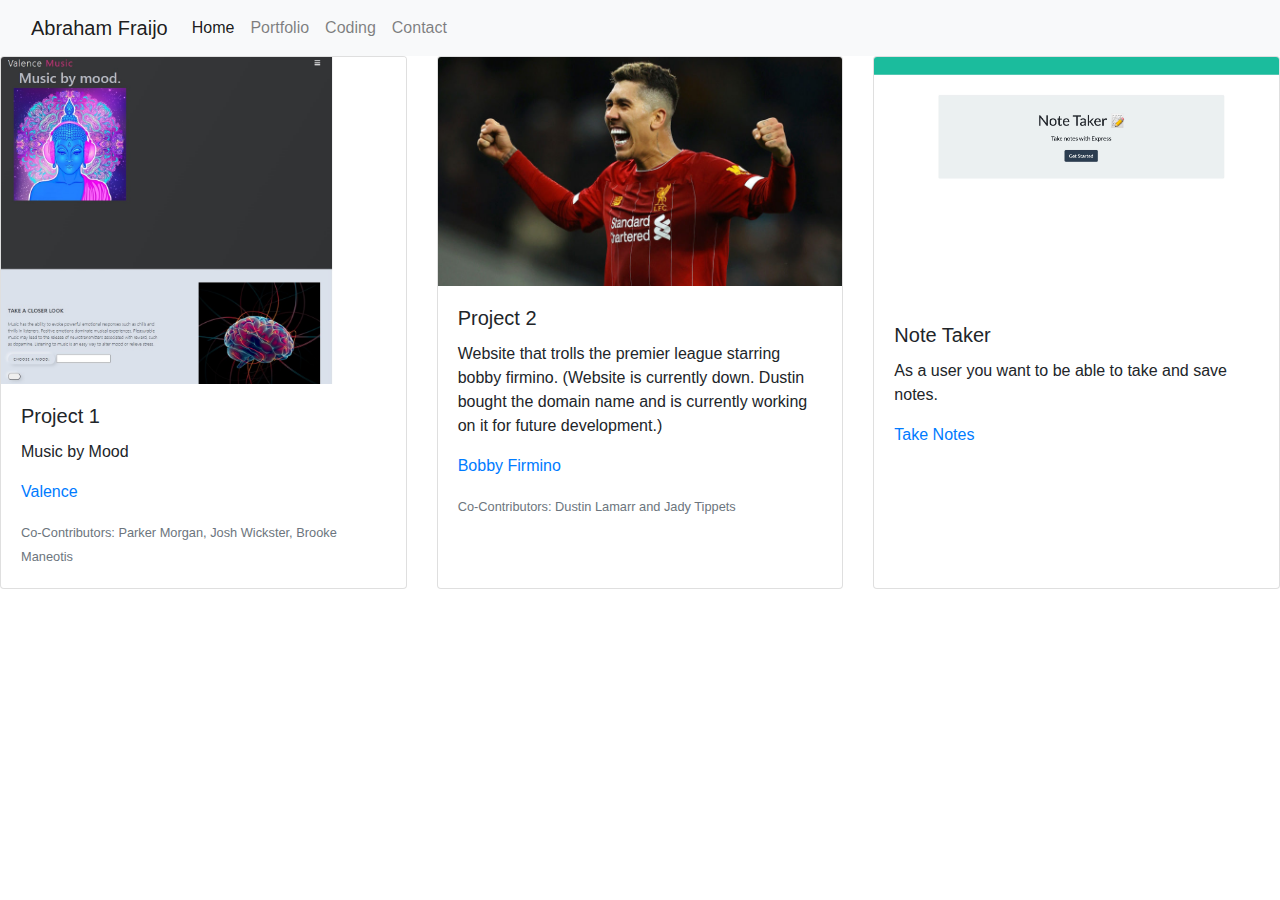
<file: coding.html>
<!DOCTYPE html>
<html lang="en">
<head>
    <meta charset="UTF-8">
    <meta name="viewport" content="width=device-width, initial-scale=1.0">
    <title>Abraham Fraijo</title>
    <link rel="stylesheet" href="https://stackpath.bootstrapcdn.com/bootstrap/4.5.2/css/bootstrap.min.css"
    integrity="sha384-JcKb8q3iqJ61gNV9KGb8thSsNjpSL0n8PARn9HuZOnIxN0hoP+VmmDGMN5t9UJ0Z" crossorigin="anonymous">
  <link rel="stylesheet" href="./assets/style.css">
</head>
<body>
    <nav class="navbar navbar-expand-lg navbar-light bg-light">
        <div class="container-fluid">
          <a class="navbar-brand" href="#">Abraham Fraijo</a>
          <button class="navbar-toggler" type="button" data-bs-toggle="collapse" data-bs-target="#navbarNavAltMarkup" aria-controls="navbarNavAltMarkup" aria-expanded="false" aria-label="Toggle navigation">
            <span class="navbar-toggler-icon"></span>
          </button>
          <div class="collapse navbar-collapse" id="navbarNavAltMarkup">
            <div class="navbar-nav">
              <a class="nav-link active" aria-current="page" href="./index.html">Home</a>
              <a class="nav-link" href="./portfolio.html">Portfolio</a>
              <a class="nav-link" href="./coding.html">Coding</a>
              <a class="nav-link" href="./contact.html" tabindex="-1" aria-disabled="true">Contact</a>
            </div>
          </div>
        </div>
      </nav>

      <div class="card-deck">
        <div class="card">
          <img src="assets/valence.jpg" class="card-img-top" alt="img" />
          <div class="card-body">
            <h5 class="card-title">Project 1</h5>
            <p class="card-text">Music by Mood</p>
            <p>
              <a href="https://morgansplaygames.github.io/music-by-theme/"
                >Valence</a
              >
            </p>
            <p class="card-text">
              <small class="text-muted"
                >Co-Contributors: Parker Morgan, Josh Wickster, Brooke Maneotis</small
              >
            </p>
          </div>
        </div>
        <div class="card">
          <img src="assets/bobby.jpeg" class="card-img-top" alt="img" />
          <div class="card-body">
            <h5 class="card-title">Project 2</h5>
            <p class="card-text">
              Website that trolls the premier league starring bobby firmino. (Website is currently down. Dustin bought the domain name
              and is currently working on it for future development.)
            </p>
            <p>
              <a href="https://www.bobbyfirmino.com/"
                >Bobby Firmino</a
              >
              <p class="card-text">
                <small class="text-muted"
                  >Co-Contributors: Dustin Lamarr and Jady Tippets</small
                >
              </p>
            </p>
          </div>
        </div>
        <div class="card">
          <img src="assets/Screen Shot 2021-03-01 at 1.12.44 PM.jpg" class="card-img-top" alt="img" />
          <div class="card-body">
            <h5 class="card-title">Note Taker</h5>
            <p class="card-text">
              As a user you want to be able to take and save notes.
            </p>
            <p>
              <a href="https://vast-coast-23094.herokuapp.com/">Take Notes</a>
              
            </p>
          </div>
        </div>
      </div>
</body>
</html>
</file>
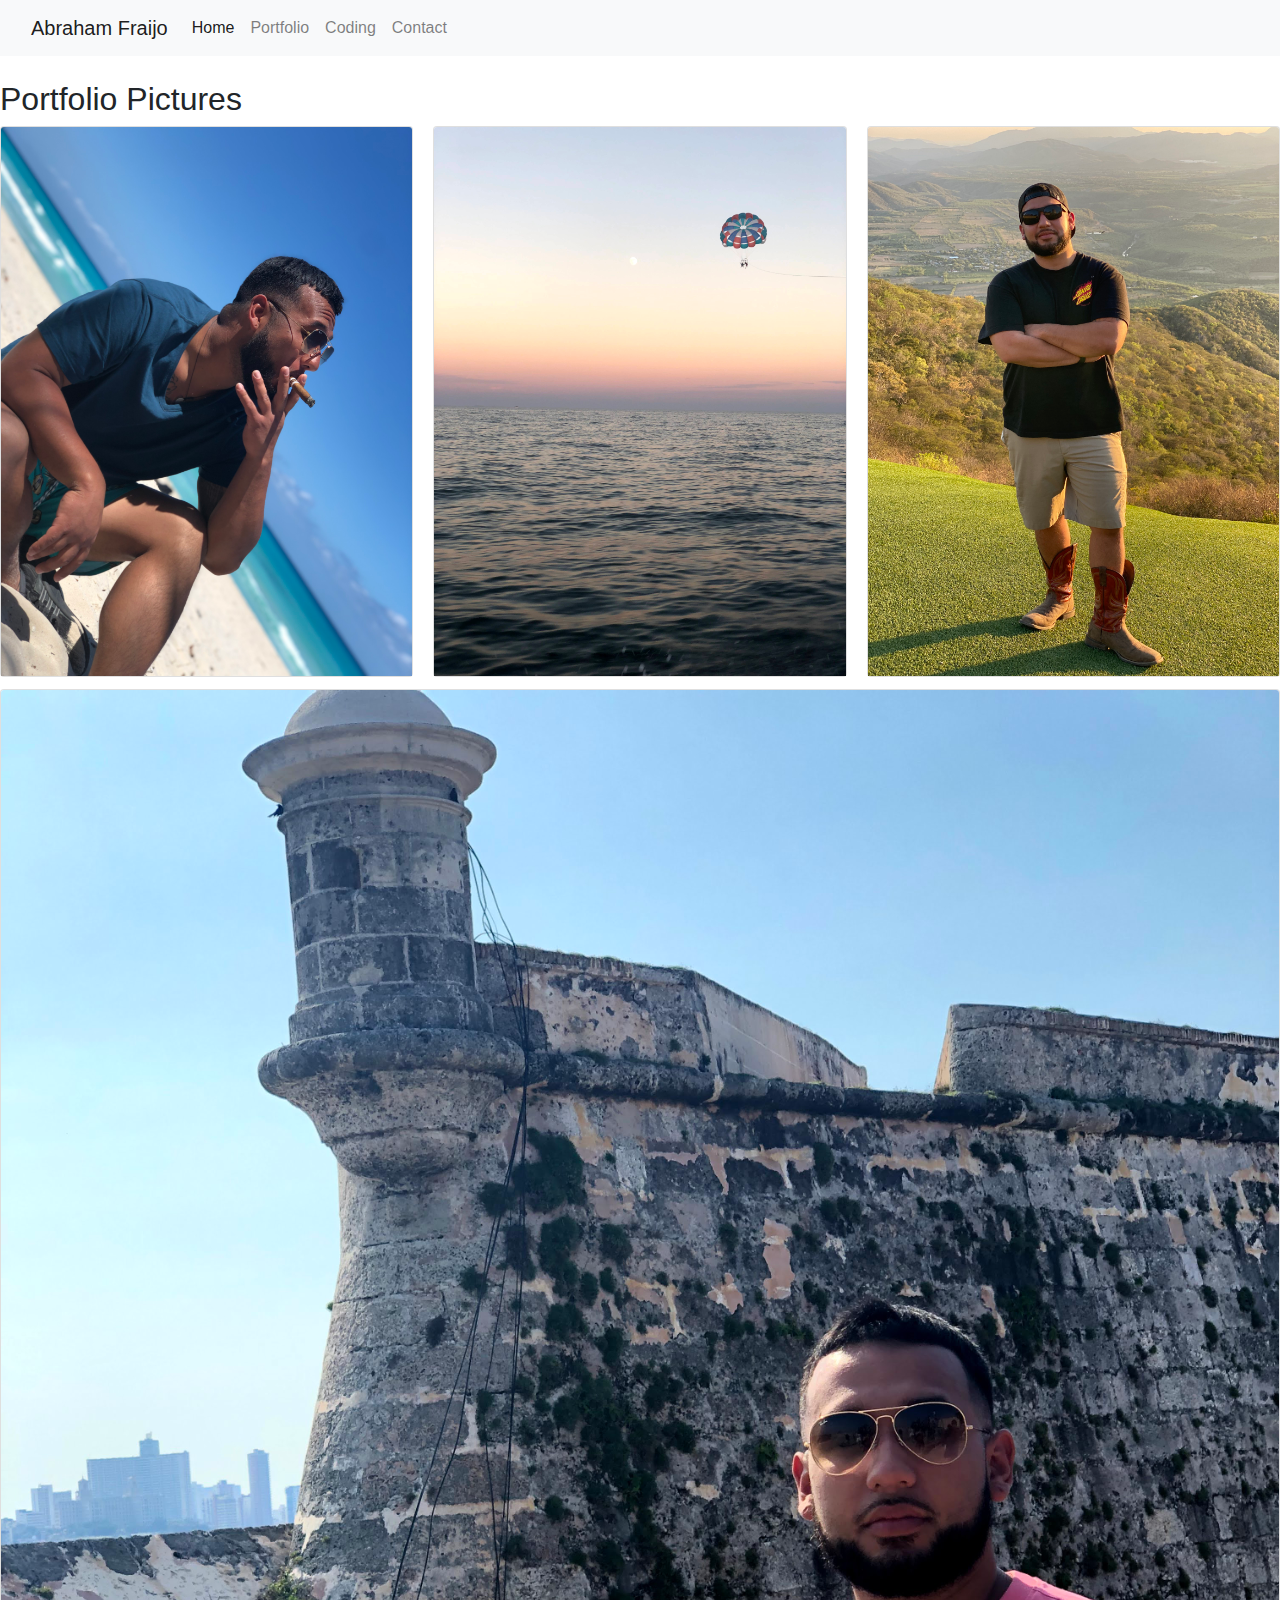
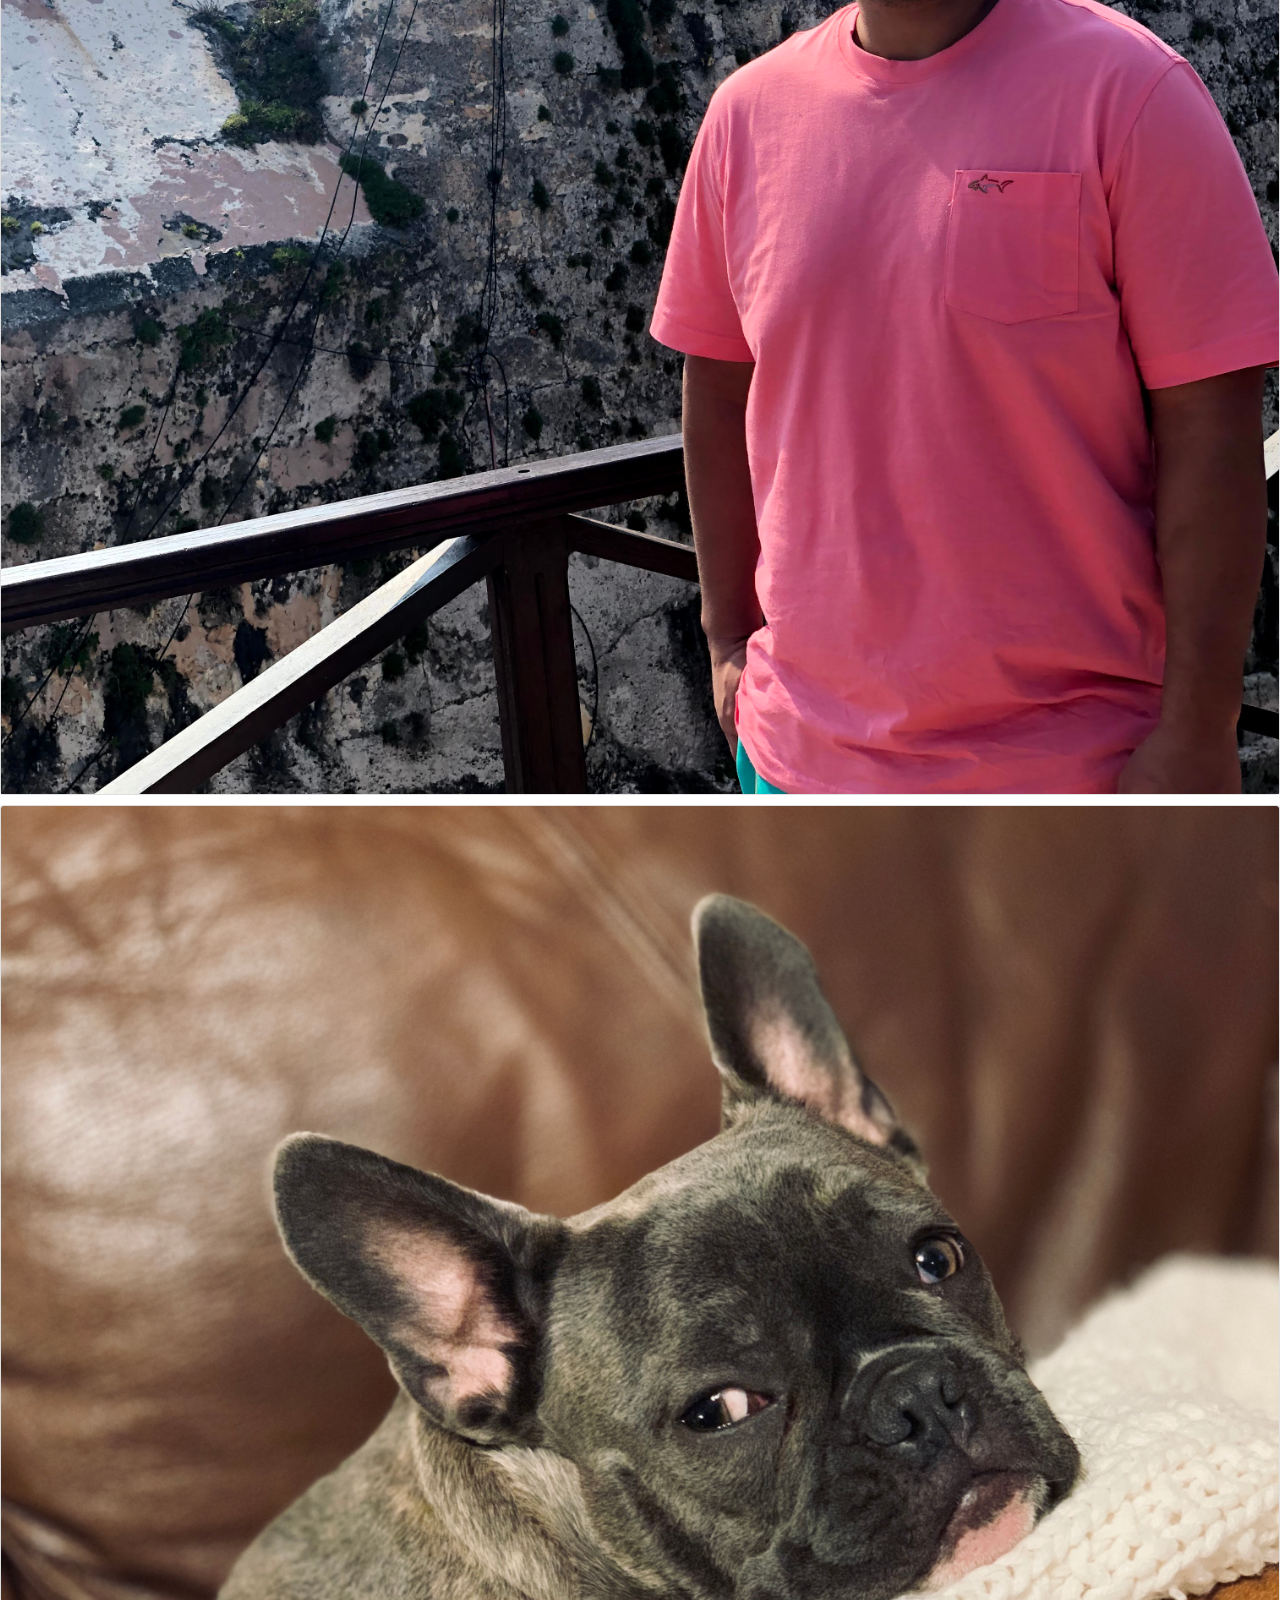
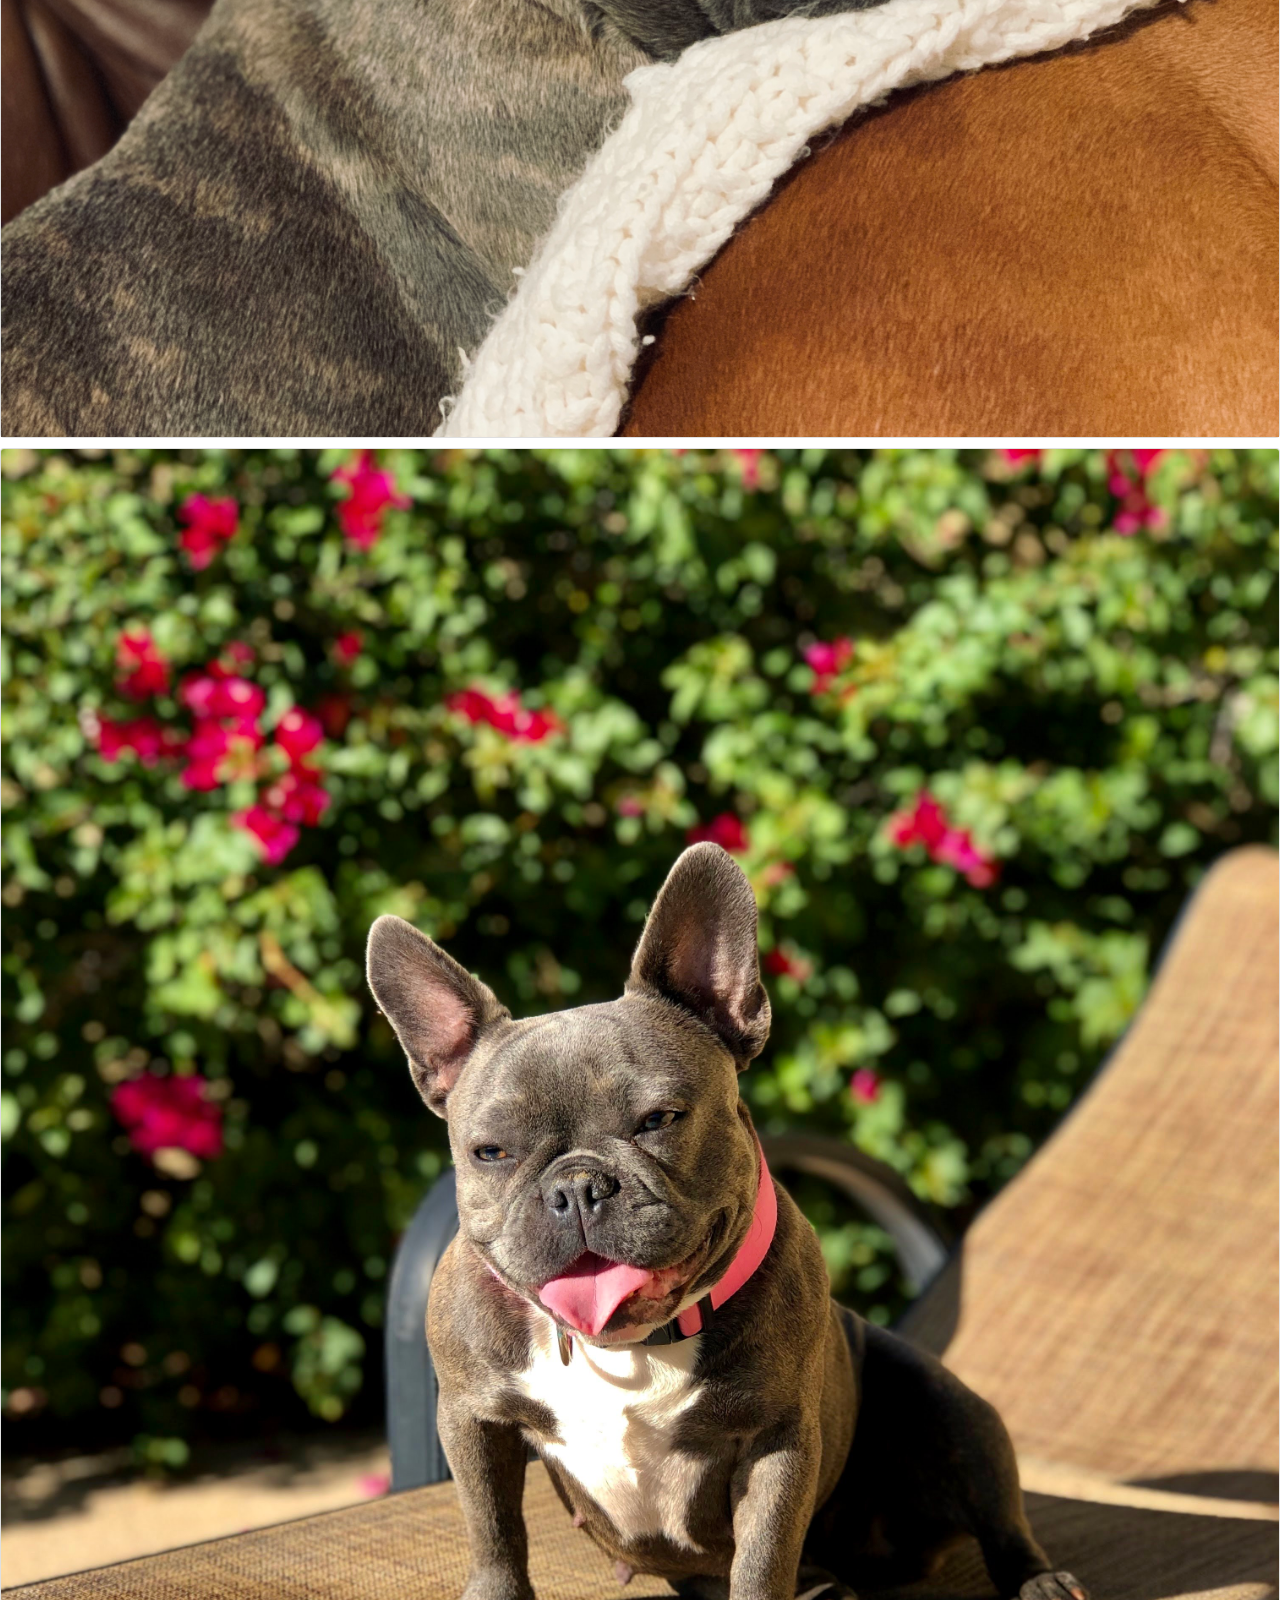
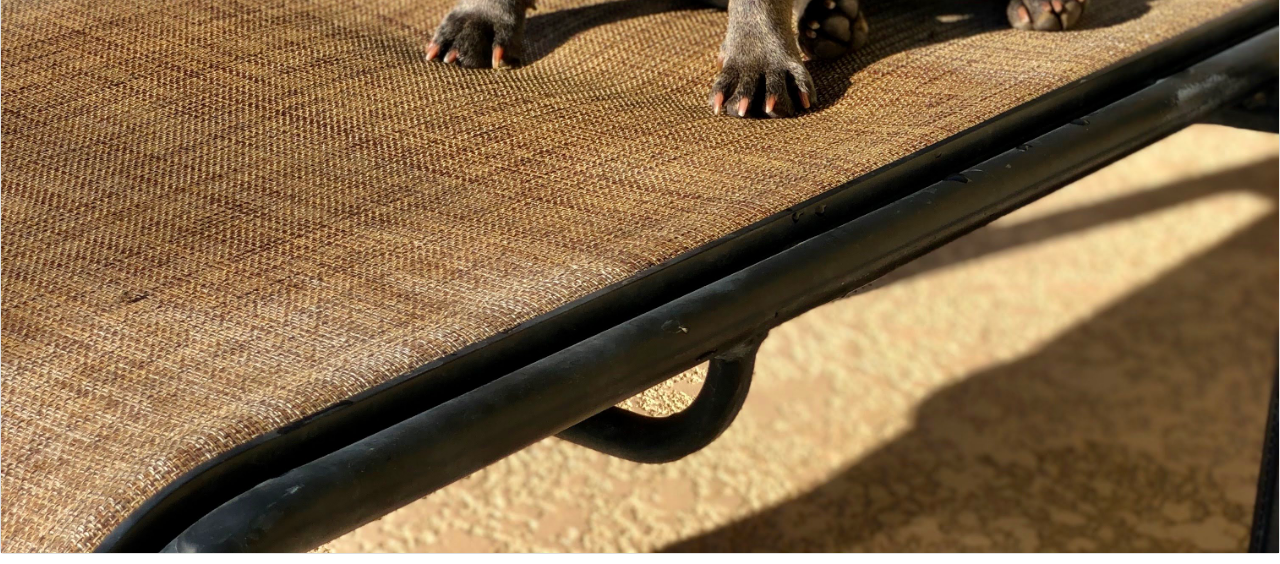
<file: portfolio.html>
<!DOCTYPE html>
<html lang="en">
<head>
    <meta charset="UTF-8">
    <meta name="viewport" content="width=device-width, initial-scale=1.0">
    <title>Abraham Fraijo</title>
    <link rel="stylesheet" href="https://stackpath.bootstrapcdn.com/bootstrap/4.5.2/css/bootstrap.min.css"
    integrity="sha384-JcKb8q3iqJ61gNV9KGb8thSsNjpSL0n8PARn9HuZOnIxN0hoP+VmmDGMN5t9UJ0Z" crossorigin="anonymous">
  <link rel="stylesheet" href="./assets/style.css">
</head>
<body>
    <nav class="navbar navbar-expand-lg navbar-light bg-light">
        <div class="container-fluid">
          <a class="navbar-brand" href="#">Abraham Fraijo</a>
          <button class="navbar-toggler" type="button" data-bs-toggle="collapse" data-bs-target="#navbarNavAltMarkup" aria-controls="navbarNavAltMarkup" aria-expanded="false" aria-label="Toggle navigation">
            <span class="navbar-toggler-icon"></span>
          </button>
          <div class="collapse navbar-collapse" id="navbarNavAltMarkup">
            <div class="navbar-nav">
              <a class="nav-link active" aria-current="page" href="./index.html">Home</a>
              <a class="nav-link" href="./portfolio.html">Portfolio</a>
              <a class="nav-link" href="./coding.html">Coding</a>
              <a class="nav-link" href="./contact.html" tabindex="-1" aria-disabled="true">Contact</a>
            </div>
          </div>
        </div>
      </nav>
      <label id="pictures"></label>
    <h2>Portfolio Pictures</h2>

    <div class="card-columns">
      <div class="card">
        <img src="assets/cigar.jpg" class="card-img-top" alt="img">
      </div>
      <div class="card">
        <img src="assets/beacj.jpg" class="card-img-top" alt="img">
      </div>
      <div class="card">
        <img src="assets/colima.jpg" class="card-img-top" alt="img">
      </div>
      
      </div>
      <div class="card">
        <img src="assets/cuba.jpg" class="card-img-top" alt="img">
      </div>
      <div class="card">
        <img src="assets/dobby.jpg" class="card-img-top" alt="img">
      </div>
      <div class="card">
        <img src="assets/dobby2.JPG" class="card-img-top" alt="img">
      </div>
      </div>
</body>
</html>
</file>
<file: assets/style.css>
body {
    background-image: url("https://img.rawpixel.com/s3fs-private/rawpixel_images/website_content/rm31-aom-012-concrete_2.jpg?w=1300&dpr=1&fit=default&crop=default&q=80&vib=3&con=3&usm=15&bg=F4F4F3&ixlib=js-2.2.1&s=0e83ab34f6b57a98703aa9d198420b80");
    }

    .card {
        margin: 0 auto; /* Added */
        float: none; /* Added */
        margin-bottom: 10px; /* Added */
}
</file>
